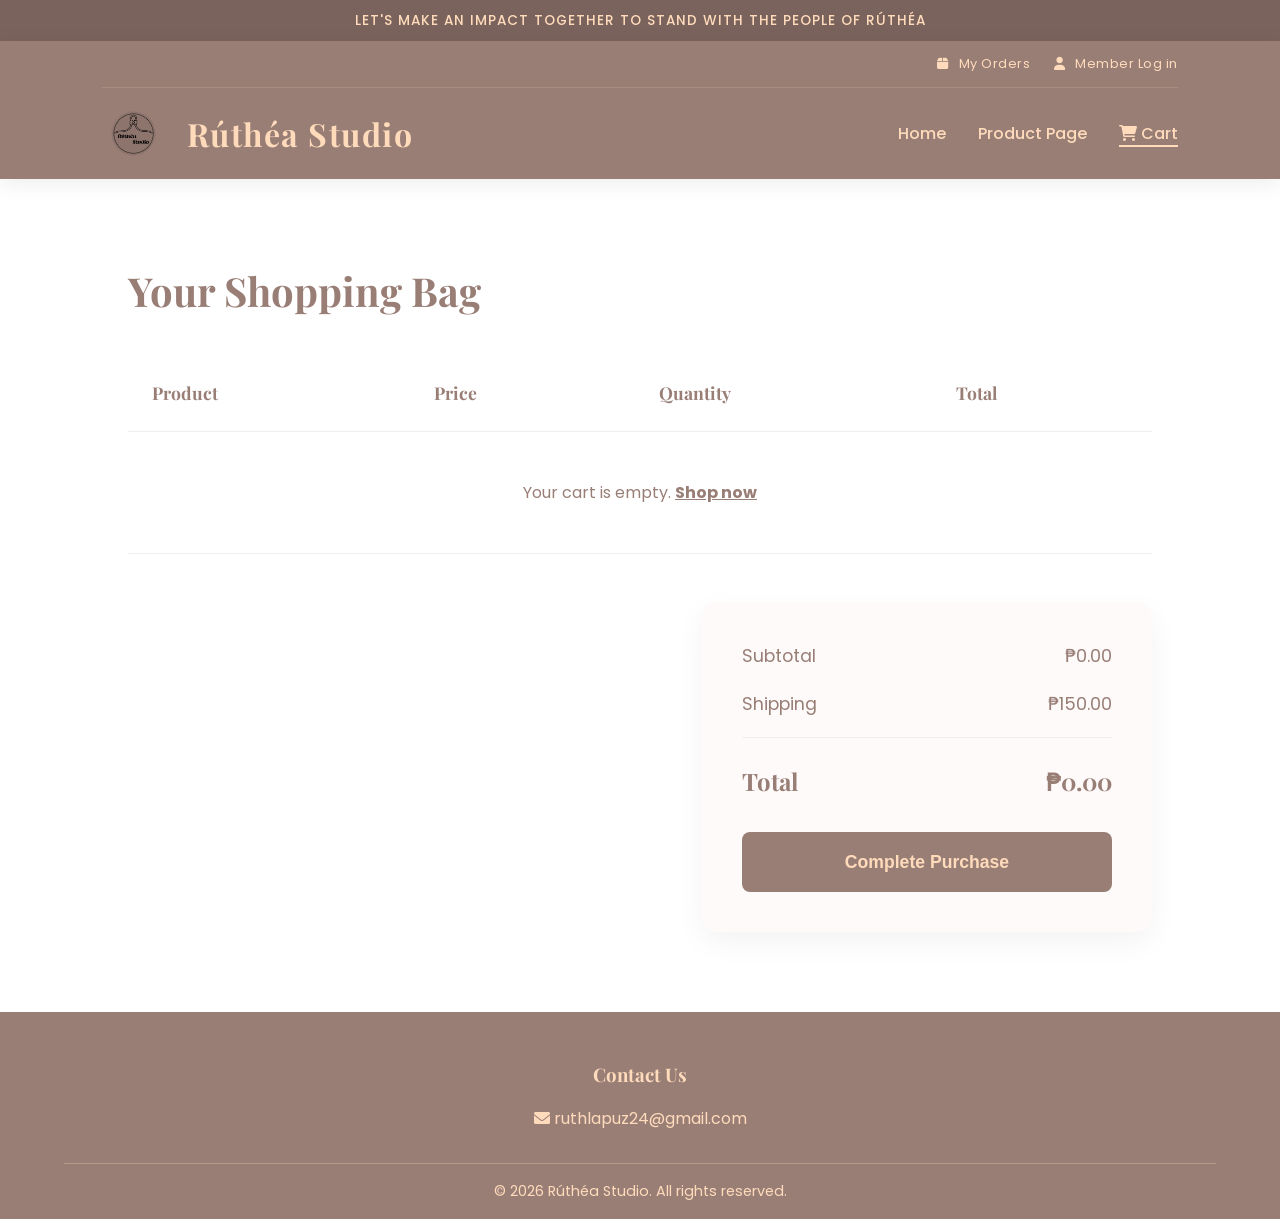
<file: cart.html>
<!DOCTYPE html>
<html lang="en">
<head>
    <meta charset="UTF-8">
    <meta name="viewport" content="width=device-width, initial-scale=1.0">
    <title>Rúthéa Studio | Cart</title>
    <link rel="stylesheet" href="style.css">
    <link rel="stylesheet" href="https://cdnjs.cloudflare.com/ajax/libs/font-awesome/6.0.0/css/all.min.css">
    <style>
        .cart-container {
            padding: 5rem 10%;
            min-height: 60vh;
        }
        .cart-table {
            width: 100%;
            border-collapse: collapse;
            margin-top: 2rem;
        }
        .cart-table th, .cart-table td {
            padding: 1.5rem;
            text-align: left;
            border-bottom: 1px solid #eee;
        }
        .cart-table th {
            color: var(--main-color);
            font-size: 1.1rem;
            font-family: 'Playfair Display', serif;
        }
        .cart-summary {
            margin-top: 3rem;
            background: #fdfaf9;
            padding: 2.5rem;
            border-radius: 15px;
            max-width: 450px;
            margin-left: auto;
            box-shadow: 0 10px 30px rgba(0,0,0,0.05);
        }
        .summary-row {
            display: flex;
            justify-content: space-between;
            margin-bottom: 1.2rem;
            font-size: 1.1rem;
        }
        .summary-total {
            font-weight: 700;
            font-size: 1.5rem;
            border-top: 1px solid #eee;
            padding-top: 1.5rem;
            color: var(--main-color);
            font-family: 'Playfair Display', serif;
        }
        .checkout-btn {
            display: block;
            background-color: var(--main-color);
            color: var(--font-color);
            text-align: center;
            padding: 1.2rem;
            text-decoration: none;
            font-weight: 600;
            border-radius: 8px;
            margin-top: 2rem;
            transition: var(--transition);
            border: none;
            width: 100%;
            cursor: pointer;
            font-size: 1.1rem;
        }
        .checkout-btn:hover {
            background-color: var(--dark-accent);
            transform: translateY(-3px);
        }
    </style>
</head>
<body>
    <div class="announcement-bar">
        Let's make an impact together to stand with the people of Rúthéa
    </div>

    <header>
        <div class="header-top">
            <div style="display: flex; gap: 1.5rem; margin-left: auto;">
                <a href="orders.html"><i class="fas fa-box"></i> My Orders</a>
                <a href="login.html"><i class="fas fa-user"></i> Member Log in</a>
            </div>
        </div>
        <nav class="navbar">
            <a href="index.html" class="brand-container">
                <img src="images/ruth logo.png" alt="Rúthéa Studio Logo" class="logo-img">
                <div class="business-name">Rúthéa Studio</div>
            </a>
            <div class="menu-toggle"><i class="fas fa-bars"></i></div>
            <ul class="nav-links">
                <li><a href="index.html">Home</a></li>
                <li><a href="products.html">Product Page</a></li>
                <li>
                    <a href="cart.html" class="active-link">
                        <i class="fas fa-shopping-cart"></i> Cart
                        <span class="cart-count">0</span>
                    </a>
                </li>
            </ul>
        </nav>
    </header>

    <main class="cart-container">
        <h2 style="font-size: 2.5rem; color: var(--main-color); margin-bottom: 2rem;">Your Shopping Bag</h2>
        <table class="cart-table">
            <thead>
                <tr>
                    <th>Product</th>
                    <th>Price</th>
                    <th>Quantity</th>
                    <th>Total</th>
                </tr>
            </thead>
            <tbody>
                <!-- Dynamic Content from cart.js -->
            </tbody>
        </table>

        <div class="cart-summary">
            <div class="summary-row">
                <span>Subtotal</span>
                <span id="subtotal">₱0.00</span>
            </div>
            <div class="summary-row">
                <span>Shipping</span>
                <span>₱150.00</span>
            </div>
            <div class="summary-row summary-total">
                <span>Total</span>
                <span id="total">₱0.00</span>
            </div>
            <button onclick="checkout()" class="checkout-btn">Complete Purchase</button>
        </div>
    </main>

    <footer>
        <div class="footer-content">
            <div class="footer-info">
                <h3>Contact Us</h3>
                <p><i class="fas fa-envelope"></i> <a href="mailto:ruthlapuz24@gmail.com">ruthlapuz24@gmail.com</a></p>
            </div>
            <div class="footer-bottom">
                <p>&copy; 2026 Rúthéa Studio. All rights reserved.</p>
            </div>
        </div>
    </footer>

    <script src="cart.js"></script>
</body>
</html>
</file>
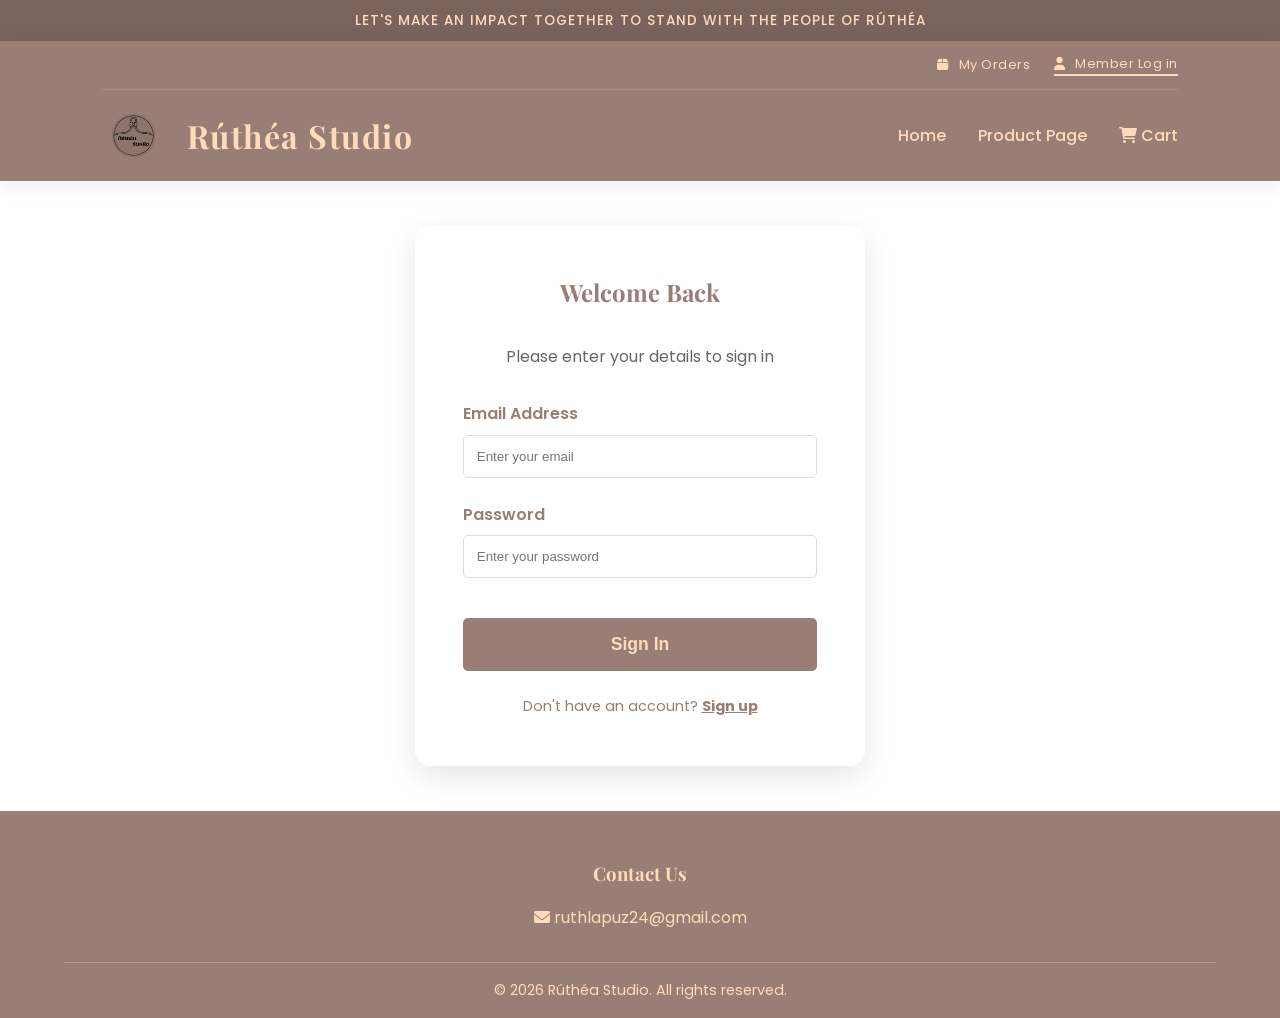
<file: login.html>
<!DOCTYPE html>
<html lang="en">
<head>
    <meta charset="UTF-8">
    <meta name="viewport" content="width=device-width, initial-scale=1.0">
    <title>Login | Rúthéa Studio</title>
    <link rel="stylesheet" href="style.css">
    <link rel="stylesheet" href="https://cdnjs.cloudflare.com/ajax/libs/font-awesome/6.0.0/css/all.min.css">
</head>
<body>
    <div class="announcement-bar">
        Let's make an impact together to stand with the people of Rúthéa
    </div>

    <header>
        <div class="header-top">
            <div style="display: flex; gap: 1.5rem; margin-left: auto;">
                <a href="orders.html"><i class="fas fa-box"></i> My Orders</a>
                <a href="login.html" class="active-link"><i class="fas fa-user"></i> Member Log in</a>
            </div>
        </div>
        <nav class="navbar">
            <a href="index.html" class="brand-container">
                <img src="images/ruth logo.png" alt="Rúthéa Studio Logo" class="logo-img">
                <div class="business-name">Rúthéa Studio</div>
            </a>
            <div class="menu-toggle"><i class="fas fa-bars"></i></div>
            <ul class="nav-links">
                <li><a href="index.html">Home</a></li>
                <li><a href="products.html">Product Page</a></li>
                <li>
                    <a href="cart.html">
                        <i class="fas fa-shopping-cart"></i> Cart
                        <span class="cart-count">0</span>
                    </a>
                </li>
            </ul>
        </nav>
    </header>

    <main class="login-container">
        <form class="login-form" id="loginForm">
            <h2>Welcome Back</h2>
            <p style="margin-bottom: 2rem; color: #666;">Please enter your details to sign in</p>
            <div class="form-group">
                <label for="email">Email Address</label>
                <input type="email" id="email" placeholder="Enter your email" required>
            </div>
            <div class="form-group">
                <label for="password">Password</label>
                <input type="password" id="password" placeholder="Enter your password" required>
            </div>
            <button type="submit" class="login-btn-full">Sign In</button>
            <p style="margin-top: 1.5rem; font-size: 0.9rem;">
                Don't have an account? <a href="#" style="color: var(--main-color); font-weight: bold;">Sign up</a>
            </p>
        </form>
    </main>

    <footer>
        <div class="footer-content">
            <div class="footer-info">
                <h3>Contact Us</h3>
                <p><i class="fas fa-envelope"></i> <a href="mailto:ruthlapuz24@gmail.com">ruthlapuz24@gmail.com</a></p>
            </div>
            <div class="footer-bottom">
                <p>&copy; 2026 Rúthéa Studio. All rights reserved.</p>
            </div>
        </div>
    </footer>

    <script src="cart.js"></script>
    <script>
        document.getElementById('loginForm').addEventListener('submit', function(e) {
            e.preventDefault();
            // In a real app, you'd validate credentials here
            localStorage.setItem('ruthea_user_logged_in', 'true');
            showNotification('Login successful! Welcome back.', 'success');
            setTimeout(() => {
                window.location.href = 'index.html';
            }, 1500);
        });
    </script>
</body>
</html>
</file>
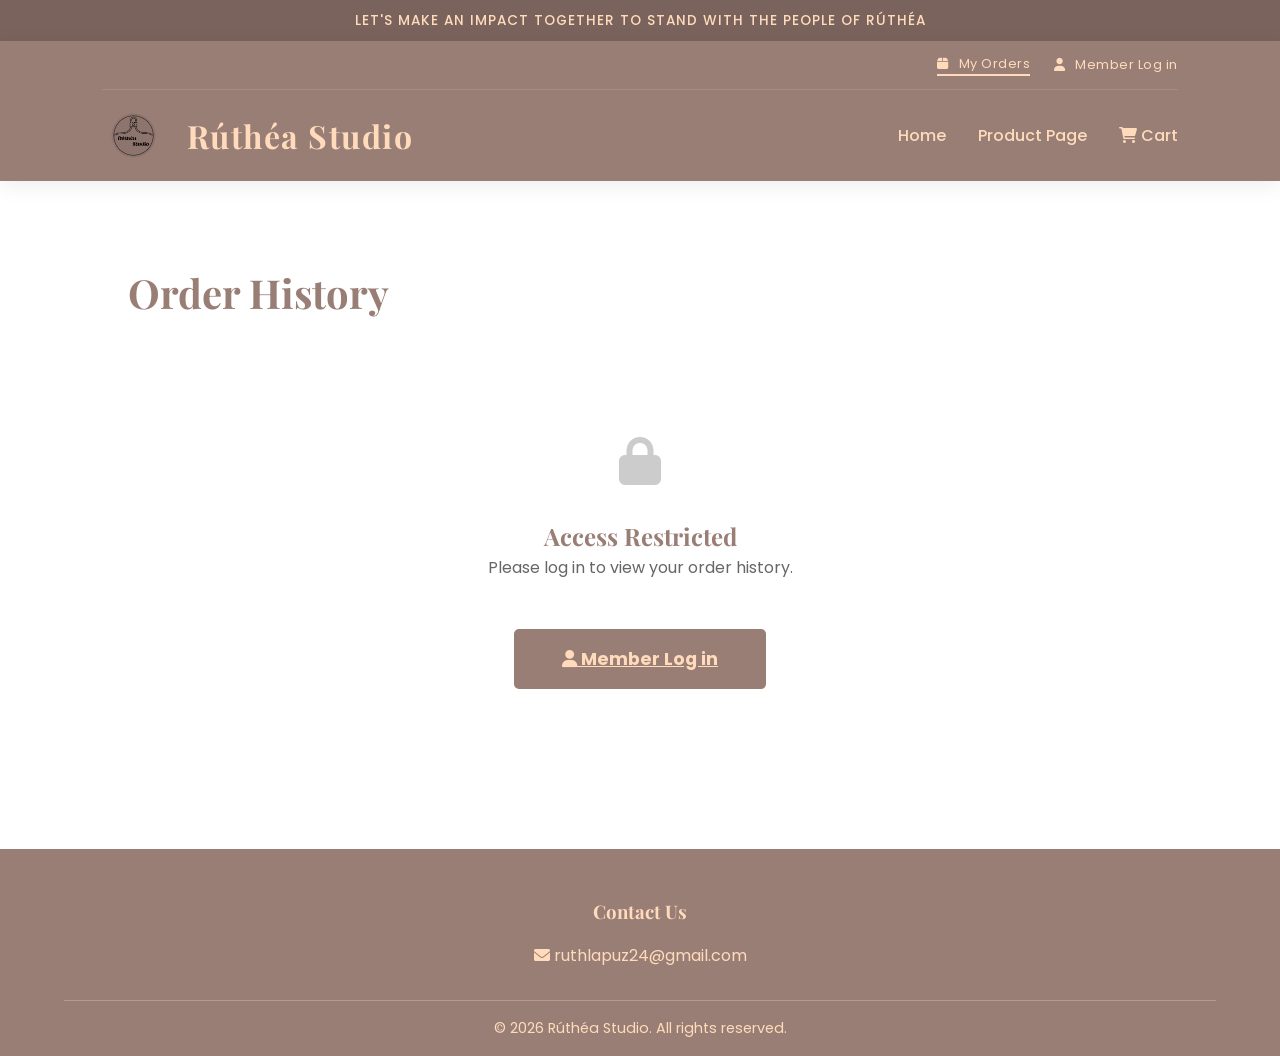
<file: orders.html>
<!DOCTYPE html>
<html lang="en">
<head>
    <meta charset="UTF-8">
    <meta name="viewport" content="width=device-width, initial-scale=1.0">
    <title>My Orders | Rúthéa Studio</title>
    <link rel="stylesheet" href="style.css">
    <link rel="stylesheet" href="https://cdnjs.cloudflare.com/ajax/libs/font-awesome/6.0.0/css/all.min.css">
</head>
<body>
    <div class="announcement-bar">
        Let's make an impact together to stand with the people of Rúthéa
    </div>

    <header>
        <div class="header-top">
            <div style="display: flex; gap: 1.5rem; margin-left: auto;">
                <a href="orders.html" class="active-link"><i class="fas fa-box"></i> My Orders</a>
                <a href="login.html"><i class="fas fa-user"></i> Member Log in</a>
            </div>
        </div>
        <nav class="navbar">
            <a href="index.html" class="brand-container">
                <img src="images/ruth logo.png" alt="Rúthéa Studio Logo" class="logo-img">
                <div class="business-name">Rúthéa Studio</div>
            </a>
            <div class="menu-toggle"><i class="fas fa-bars"></i></div>
            <ul class="nav-links">
                <li><a href="index.html">Home</a></li>
                <li><a href="products.html">Product Page</a></li>
                <li>
                    <a href="cart.html">
                        <i class="fas fa-shopping-cart"></i> Cart
                        <span class="cart-count">0</span>
                    </a>
                </li>
            </ul>
        </nav>
    </header>

    <main class="orders-container">
        <h2 style="font-size: 2.5rem; color: var(--main-color); margin-bottom: 2rem;">Order History</h2>
        <div id="ordersContainer">
            <!-- Dynamic Content from cart.js -->
        </div>
    </main>

    <footer>
        <div class="footer-content">
            <div class="footer-info">
                <h3>Contact Us</h3>
                <p><i class="fas fa-envelope"></i> <a href="mailto:ruthlapuz24@gmail.com">ruthlapuz24@gmail.com</a></p>
            </div>
            <div class="footer-bottom">
                <p>&copy; 2026 Rúthéa Studio. All rights reserved.</p>
            </div>
        </div>
    </footer>

    <script src="cart.js"></script>
</body>
</html>
</file>
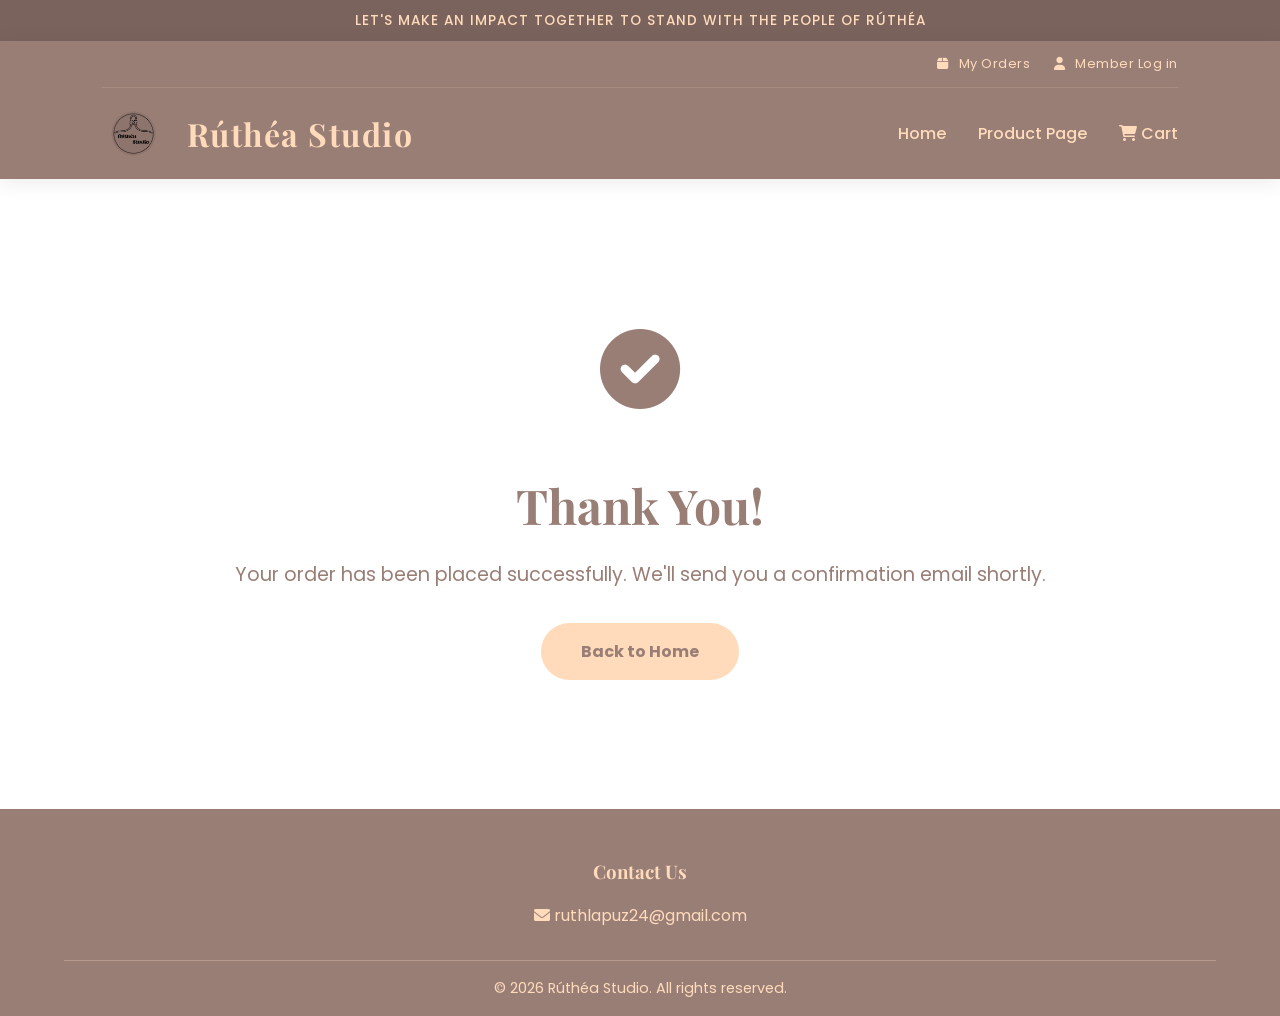
<file: thankyou.html>
<!DOCTYPE html>
<html lang="en">
<head>
    <meta charset="UTF-8">
    <meta name="viewport" content="width=device-width, initial-scale=1.0">
    <title>Thank You | Rúthéa Studio</title>
    <link rel="stylesheet" href="style.css">
    <link rel="stylesheet" href="https://cdnjs.cloudflare.com/ajax/libs/font-awesome/6.0.0/css/all.min.css">
    <style>
        .thank-you-container {
            display: flex;
            flex-direction: column;
            justify-content: center;
            align-items: center;
            height: 70vh;
            text-align: center;
            padding: 0 10%;
        }
        .thank-you-icon {
            font-size: 5rem;
            color: var(--main-color);
            margin-bottom: 2rem;
        }
        .thank-you-container h1 {
            font-size: 3rem;
            margin-bottom: 1rem;
            color: var(--main-color);
        }
        .thank-you-container p {
            font-size: 1.2rem;
            margin-bottom: 2rem;
        }
    </style>
</head>
<body>
    <div class="announcement-bar">
        Let's make an impact together to stand with the people of Rúthéa
    </div>

    <header>
        <div class="header-top">
            <div style="display: flex; gap: 1.5rem; margin-left: auto;">
                <a href="orders.html"><i class="fas fa-box"></i> My Orders</a>
                <a href="login.html"><i class="fas fa-user"></i> Member Log in</a>
            </div>
        </div>
        <nav class="navbar">
            <a href="index.html" class="brand-container">
                <img src="images/ruth logo.png" alt="Rúthéa Studio Logo" class="logo-img">
                <div class="business-name">Rúthéa Studio</div>
            </a>
            <div class="menu-toggle"><i class="fas fa-bars"></i></div>
            <ul class="nav-links">
                <li><a href="index.html">Home</a></li>
                <li><a href="products.html">Product Page</a></li>
                <li>
                    <a href="cart.html">
                        <i class="fas fa-shopping-cart"></i> Cart
                        <span class="cart-count">0</span>
                    </a>
                </li>
            </ul>
        </nav>
    </header>

    <main class="thank-you-container">
        <div class="thank-you-icon">
            <i class="fas fa-check-circle"></i>
        </div>
        <h1>Thank You!</h1>
        <p>Your order has been placed successfully. We'll send you a confirmation email shortly.</p>
        <a href="index.html" class="cta-button">Back to Home</a>
    </main>

    <footer>
        <div class="footer-content">
            <div class="footer-info">
                <h3>Contact Us</h3>
                <p><i class="fas fa-envelope"></i> <a href="mailto:ruthlapuz24@gmail.com">ruthlapuz24@gmail.com</a></p>
            </div>
            <div class="footer-bottom">
                <p>&copy; 2026 Rúthéa Studio. All rights reserved.</p>
            </div>
        </div>
    </footer>

    <script src="cart.js"></script>
</body>
</html>
</file>
<file: style.css>
/* 
   Colors:
   Main: #997E76
   Font: #FFDBBB
*/

@import url('https://fonts.googleapis.com/css2?family=Playfair+Display:ital,wght@0,400..900;1,400..900&family=Poppins:wght@300;400;500;600&display=swap');

:root {
    --main-color: #997E76;
    --font-color: #FFDBBB;
    --dark-accent: #7a635c;
    --light-bg: #fdfaf9;
    --white: #ffffff;
    --transition: all 0.4s cubic-bezier(0.165, 0.84, 0.44, 1);
}

* {
    margin: 0;
    padding: 0;
    box-sizing: border-box;
}

body {
    background-color: var(--white);
    color: var(--main-color);
    line-height: 1.6;
    font-family: 'Poppins', sans-serif;
}

h1, h2, h3, .business-name {
    font-family: 'Playfair Display', serif;
}

/* Header & Navigation */
.announcement-bar {
    background-color: var(--dark-accent);
    color: var(--font-color);
    text-align: center;
    padding: 0.6rem;
    font-size: 0.85rem;
    font-weight: 500;
    letter-spacing: 1px;
    text-transform: uppercase;
}

header {
    background-color: var(--main-color);
    padding: 0.8rem 8%;
    position: sticky;
    top: 0;
    z-index: 1000;
    box-shadow: 0 4px 20px rgba(0,0,0,0.08);
}

.header-top {
    display: flex;
    justify-content: space-between;
    padding-bottom: 0.8rem;
    margin-bottom: 0.8rem;
    border-bottom: 1px solid rgba(255, 219, 187, 0.15);
    font-size: 0.8rem;
    letter-spacing: 0.5px;
}

.header-top a {
    color: var(--font-color);
    text-decoration: none;
    display: flex;
    align-items: center;
    gap: 0.6rem;
    transition: var(--transition);
}

.header-top a:hover {
    opacity: 0.7;
}

.navbar {
    display: flex;
    align-items: center;
    gap: 1.25rem;
}

.brand-container {
    display: flex;
    align-items: center;
    gap: 1.2rem;
    text-decoration: none;
}

.logo-img {
    width: 65px;
    height: 65px;
    object-fit: contain;
    transition: var(--transition);
    mix-blend-mode: multiply;
}

.logo-img:hover {
    transform: scale(1.1);
}

.business-name {
    color: var(--font-color);
    font-size: 2rem;
    font-weight: 700;
    letter-spacing: 1.5px;
}

.nav-links {
    display: flex;
    list-style: none;
    align-items: center;
    margin-left: auto;
}

.nav-links li {
    margin-left: 2rem;
    position: relative;
}

.navbar-actions {
    display: flex;
    align-items: center;
    gap: 0.9rem;
}

.nav-cart-link {
    text-decoration: none;
    color: var(--font-color);
    font-weight: 500;
    display: inline-flex;
    align-items: center;
    gap: 0.5rem;
    position: relative;
    white-space: nowrap;
}

.cart-count {
    background-color: #ff4444;
    color: white;
    border-radius: 50%;
    padding: 2px 6px;
    font-size: 0.7rem;
    position: absolute;
    top: -8px;
    right: -12px;
    font-weight: bold;
}

.nav-links a {
    text-decoration: none;
    color: var(--font-color);
    font-weight: 500;
    transition: opacity 0.3s;
}

.nav-links a:hover, .active-link {
    opacity: 1;
    border-bottom: 2px solid var(--font-color);
}

.login-btn {
    border: 1px solid var(--font-color);
    padding: 0.5rem 1rem;
    border-radius: 5px;
}

/* Hero Section */
.hero {
    height: 90vh;
    background: linear-gradient(rgba(153, 126, 118, 0.7), rgba(153, 126, 118, 0.7)), url('https://images.unsplash.com/photo-1490481651871-ab68de25d43d?w=1600&auto=format&fit=crop&q=80');
    background-size: cover;
    background-position: center;
    display: flex;
    justify-content: center;
    align-items: center;
    text-align: center;
    color: var(--font-color);
    padding: 0 5%;
}

.hero-content {
    max-width: 900px;
    animation: fadeInDown 1s ease-out;
}

.hero-content h1 {
    font-size: 5.5rem;
    margin-bottom: 1.5rem;
    letter-spacing: 4px;
    text-shadow: 2px 2px 10px rgba(0,0,0,0.2);
}

.hero-content .tagline {
    font-size: 2rem;
    margin-bottom: 3rem;
    font-style: italic;
    font-family: 'Playfair Display', serif;
    letter-spacing: 1px;
    opacity: 0.95;
}

@keyframes fadeInDown {
    from { opacity: 0; transform: translateY(-30px); }
    to { opacity: 1; transform: translateY(0); }
}

/* Featured Preview Section */
.featured-preview {
    padding: 8rem 8%;
    background-color: var(--white);
    text-align: center;
}

.featured-preview .product-grid {
    max-width: 1400px;
    margin: 0 auto;
    gap: 3rem;
    grid-template-columns: repeat(3, 1fr);
}

.featured-preview .product-card {
    width: 100%;
    max-width: none;
    margin: 0;
    box-shadow: 0 10px 30px rgba(0,0,0,0.03);
}

.featured-preview .product-img {
    height: 420px;
}

/* New Arrivals Section */
.new-arrivals {
    padding: 8rem 8%;
    background-color: var(--light-bg);
    text-align: center;
}

.new-arrivals h2 {
    font-size: 3rem;
    margin-bottom: 4rem;
}

.new-arrivals .product-grid {
    max-width: 1400px;
    margin: 0 auto;
    gap: 3rem;
    grid-template-columns: repeat(3, 1fr);
}

/* Testimonials */
.testimonials {
    padding: 8rem 12%;
    background-color: var(--light-bg);
    text-align: center;
}

.testimonials h2 {
    font-size: 3rem;
    margin-bottom: 4rem;
}

.testimonials-grid {
    display: grid;    grid-template-columns: repeat(auto-fit, minmax(300px, 1fr));
    gap: 3rem;
}

.testimonial-item {
    padding: 3rem;
    background: #fff;
    border-radius: 15px;
    box-shadow: 0 10px 30px rgba(0,0,0,0.03);
}

.testimonial-item p {
    font-style: italic;
    margin-bottom: 1.5rem;
    color: #555;
    font-size: 1.1rem;
}

.testimonial-item span {
    font-weight: 700;
    color: var(--main-color);
    text-transform: uppercase;
    font-size: 0.9rem;
    letter-spacing: 1px;
}

.cta-button {
    background-color: var(--font-color);
    color: var(--main-color);
    padding: 1rem 2.5rem;
    text-decoration: none;
    font-weight: bold;
    border-radius: 30px;
    transition: transform 0.3s, background-color 0.3s;
}

.cta-button:hover {
    transform: translateY(-3px);
    background-color: #ffe4cc;
}

/* Products Section */
.products-section {
    padding: 5rem 10%;
    text-align: center;
}

.products-section h2 {
    font-size: 2.5rem;
    margin-bottom: 2rem;
    color: var(--main-color);
}

.filter-container {
    margin-bottom: 3rem;
    display: flex;
    justify-content: center;
    flex-wrap: wrap;
    gap: 1rem;
}

.filter-btn {
    background-color: transparent;
    border: 2px solid var(--main-color);
    color: var(--main-color);
    padding: 0.5rem 1.5rem;
    border-radius: 25px;
    cursor: pointer;
    font-weight: 600;
    transition: all 0.3s ease;
}

.filter-btn:hover, .filter-btn.active {
    background-color: var(--main-color);
    color: var(--font-color);
}

.product-grid {
    display: grid;
    grid-template-columns: repeat(4, minmax(0, 1fr));
    gap: 2.5rem;
}

.product-card {
    background: #ffffff;
    padding: 0;
    border-radius: 12px;
    transition: transform 0.3s ease, box-shadow 0.3s ease, opacity 0.4s ease;
    border: 1px solid #eee;
    overflow: hidden;
    display: flex;
    flex-direction: column;
}

.product-card:hover {
    transform: translateY(-5px);
    box-shadow: 0 10px 20px rgba(0,0,0,0.08);
}

.product-img {
    width: 100%;
    aspect-ratio: 1 / 1;
    object-fit: cover;
    transition: transform 0.5s ease;
}

.product-card:hover .product-img {
    transform: scale(1.05);
}

.product-card h3 {
    margin: 1.5rem 1rem 0.5rem;
    font-size: 1.2rem;
}

.price {
    font-weight: bold;
    font-size: 1.3rem;
    margin-bottom: 1.5rem;
    color: var(--main-color);
}

.add-to-cart {
    background-color: var(--main-color);
    color: var(--font-color);
    border: none;
    padding: 1rem;
    cursor: pointer;
    width: 100%;
    font-weight: bold;
    transition: background-color 0.3s;
    margin-top: auto;
}

.add-to-cart:hover {
    background-color: var(--dark-accent);
}

.product-preview-modal {
    position: fixed;
    inset: 0;
    z-index: 2000;
    display: none;
    align-items: center;
    justify-content: center;
    padding: 1rem;
}

.product-preview-modal.active {
    display: flex;
}

.product-preview-backdrop {
    position: absolute;
    inset: 0;
    background: rgba(0, 0, 0, 0.45);
}

.product-preview-content {
    position: relative;
    width: min(90%, 640px);
    max-height: 90vh;
    margin: 0;
    background: #fff;
    border-radius: 14px;
    overflow: hidden;
    display: grid;
    grid-template-columns: minmax(220px, 280px) 1fr;
    box-shadow: 0 18px 45px rgba(0, 0, 0, 0.22);
}

.product-preview-image {
    width: 100%;
    height: clamp(220px, 38vh, 300px);
    object-fit: contain;
    object-position: center;
    background: #f7f3f1;
    padding: 0;
}

.product-preview-details {
    padding: 1.1rem;
    display: flex;
    flex-direction: column;
    gap: 0.55rem;
    overflow-y: auto;
}

.preview-category {
    font-size: 0.9rem;
    font-weight: 600;
    color: #7a635c;
}

.preview-description {
    color: #4f4f4f;
    font-size: 0.9rem;
    line-height: 1.35;
}

.product-preview-qty {
    display: flex;
    align-items: center;
    gap: 0.9rem;
}

.product-preview-close {
    position: absolute;
    top: 0.6rem;
    right: 0.6rem;
    border: none;
    background: rgba(255, 255, 255, 0.9);
    width: 34px;
    height: 34px;
    border-radius: 50%;
    cursor: pointer;
    color: var(--main-color);
}

/* Quantity Controls */
.quantity-controls {
    display: flex;
    align-items: center;
    gap: 1rem;
    background: #f0f0f0;
    padding: 5px;
    border-radius: 5px;
    width: fit-content;
}

.qty-btn {
    background: var(--main-color);
    color: var(--font-color);
    border: none;
    width: 25px;
    height: 25px;
    border-radius: 3px;
    cursor: pointer;
    font-weight: bold;
}

.qty-val {
    font-weight: bold;
    min-width: 20px;
    text-align: center;
}

.remove-btn {
    background: none;
    border: none;
    color: #ff4444;
    cursor: pointer;
    font-size: 1.1rem;
    transition: transform 0.2s;
}

.remove-btn:hover {
    transform: scale(1.2);
}

/* Orders Page */
.orders-container {
    padding: 5rem 10%;
    min-height: 60vh;
}

.order-card {
    background: #fff;
    border: 1px solid #eee;
    border-radius: 10px;
    padding: 1.5rem;
    margin-bottom: 2rem;
    box-shadow: 0 2px 10px rgba(0,0,0,0.05);
}

.order-header {
    display: flex;
    justify-content: space-between;
    border-bottom: 1px solid #eee;
    padding-bottom: 1rem;
    margin-bottom: 1rem;
    color: var(--main-color);
}

.order-item {
    display: flex;
    justify-content: space-between;
    margin-bottom: 0.5rem;
}

.order-footer {
    display: flex;
    justify-content: space-between;
    border-top: 1px solid #eee;
    padding-top: 1rem;
    margin-top: 1rem;
}

.order-status {
    color: #4CAF50;
    font-weight: bold;
}

/* Login Page */
.login-container {
    display: flex;
    justify-content: center;
    align-items: center;
    min-height: 70vh;
    padding: 2rem;
}

.login-form {
    background: #fff;
    padding: 3rem;
    border-radius: 15px;
    box-shadow: 0 10px 30px rgba(0,0,0,0.1);
    width: 100%;
    max-width: 450px;
    text-align: center;
}

.login-form h2 {
    color: var(--main-color);
    margin-bottom: 2rem;
}

.form-group {
    margin-bottom: 1.5rem;
    text-align: left;
}

.form-group label {
    display: block;
    margin-bottom: 0.5rem;
    font-weight: 600;
}

.form-group input {
    width: 100%;
    padding: 0.8rem;
    border: 1px solid #ddd;
    border-radius: 5px;
    outline: none;
}

.form-group input:focus {
    border-color: var(--main-color);
}

.login-btn-full {
    background-color: var(--main-color);
    color: var(--font-color);
    border: none;
    padding: 1rem;
    width: 100%;
    border-radius: 5px;
    font-weight: bold;
    cursor: pointer;
    font-size: 1.1rem;
    margin-top: 1rem;
}

.login-btn-full:hover {
    background-color: var(--dark-accent);
    transform: translateY(-2px);
}

/* New Home Page Sections */
.our-story {
    padding: 8rem 12%;
    display: flex;
    align-items: center;
    gap: 5rem;
    background-color: var(--light-bg);
}

.story-content {
    flex: 1;
}

.story-content h2 {
    font-size: 3rem;
    margin-bottom: 2rem;
    color: var(--main-color);
}

.story-content p {
    font-size: 1.1rem;
    margin-bottom: 1.5rem;
    color: #555;
}

.story-image {
    flex: 1;
}

.story-image img {
    width: 100%;
    border-radius: 20px;
    box-shadow: 20px 20px 0 var(--main-color);
}

.why-choose-us {
    padding: 8rem 8%;
    text-align: center;
}

.why-choose-us h2 {
    font-size: 3rem;
    margin-bottom: 4rem;
}

.features-grid {
    display: grid;
    grid-template-columns: repeat(auto-fit, minmax(250px, 1fr));
    gap: 3rem;
}

.feature-item {
    padding: 3rem;
    background: #fff;
    border-radius: 15px;
    transition: var(--transition);
    border: 1px solid #eee;
}

.feature-item:hover {
    transform: translateY(-10px);
    box-shadow: 0 15px 40px rgba(0,0,0,0.05);
}

/* Notification System */
.notification-container {
    position: fixed;
    top: 20px;
    right: 20px;
    z-index: 10000;
    pointer-events: none;
}

.notification {
    background: #fff;
    color: #333;
    padding: 1rem 2rem;
    border-radius: 8px;
    box-shadow: 0 5px 20px rgba(0,0,0,0.15);
    margin-bottom: 10px;
    display: flex;
    align-items: center;
    gap: 1rem;
    min-width: 300px;
    transform: translateX(120%);
    transition: transform 0.3s ease-out;
    pointer-events: auto;
    border-left: 5px solid var(--main-color);
}

.notification.show {
    transform: translateX(0);
}

.notification.success {
    border-left-color: #4CAF50;
}

.notification.error {
    border-left-color: #f44336;
}

.notification.warning {
    border-left-color: #ff9800;
}

.notification i {
    font-size: 1.2rem;
}

.feature-item i {
    font-size: 2.5rem;
    color: var(--main-color);
    margin-bottom: 1.5rem;
}

.feature-item h3 {
    font-size: 1.5rem;
    margin-bottom: 1rem;
}

.feature-item p {
    color: #666;
}

.newsletter {
    padding: 8rem 8%;
    background-color: var(--main-color);
    color: var(--font-color);
    text-align: center;
}

.newsletter-container {
    max-width: 700px;
    margin: 0 auto;
}

.newsletter h2 {
    font-size: 3rem;
    margin-bottom: 1rem;
}

.newsletter p {
    font-size: 1.2rem;
    margin-bottom: 3rem;
    opacity: 0.9;
}

.newsletter-form {
    display: flex;
    gap: 1rem;
}

.newsletter-form input {
    flex: 1;
    padding: 1.2rem 2rem;
    border-radius: 50px;
    border: none;
    outline: none;
    font-size: 1rem;
}

.newsletter-form button {
    padding: 1.2rem 3rem;
    border-radius: 50px;
    border: 2px solid var(--font-color);
    background: transparent;
    color: var(--font-color);
    font-weight: 700;
    cursor: pointer;
    transition: var(--transition);
}

.newsletter-form button:hover {
    background: var(--font-color);
    color: var(--main-color);
}

/* Footer */
footer {
    background-color: var(--main-color);
    color: var(--font-color);
    padding: 3rem 5% 1rem;
}

.footer-content {
    display: flex;
    flex-direction: column;
    align-items: center;
}

.footer-info {
    text-align: center;
    margin-bottom: 2rem;
}

.footer-info h3 {
    margin-bottom: 1rem;
}

.footer-info a {
    color: var(--font-color);
    text-decoration: none;
}

.footer-bottom {
    border-top: 1px solid rgba(255, 219, 187, 0.3);
    width: 100%;
    padding-top: 1rem;
    text-align: center;
    font-size: 0.9rem;
}

/* Responsive Design */
@media (max-width: 1200px) {
    header {
        padding: 0.8rem 5%;
    }
    
    .hero-content h1 {
        font-size: 4.5rem;
    }
}

@media (max-width: 992px) {
    .our-story {
        flex-direction: column;
        padding: 5rem 8%;
        text-align: center;
    }
    
    .story-image img {
        box-shadow: 15px 15px 0 var(--main-color);
    }
    
    .featured-preview .product-grid,
    .new-arrivals .product-grid {
        grid-template-columns: repeat(2, 1fr);
        gap: 2rem;
    }

    .products-section .product-grid {
        grid-template-columns: repeat(3, minmax(0, 1fr));
    }
}

@media (max-width: 768px) {
    .header-top {
        flex-direction: column;
        align-items: center;
        gap: 0.8rem;
    }
    
    .header-top div {
        margin-left: 0 !important;
    }

    .navbar {
        position: relative;
        justify-content: space-between;
        gap: 0.5rem;
    }

    .menu-toggle {
        display: inline-flex !important;
        align-items: center;
        justify-content: center;
        width: 40px;
        height: 40px;
        color: var(--font-color);
        font-size: 1.5rem;
        cursor: pointer;
        border: 1px solid rgba(255, 219, 187, 0.45);
        border-radius: 8px;
        background: transparent;
    }

    .nav-links {
        display: none;
        position: absolute;
        top: 100%;
        left: -5%;
        right: -5%;
        background-color: var(--main-color);
        flex-direction: column;
        padding: 0.6rem 0;
        box-shadow: 0 10px 20px rgba(0,0,0,0.1);
        border-top: 1px solid rgba(255, 219, 187, 0.1);
        margin-left: 0;
        border-radius: 0 0 10px 10px;
    }

    .nav-links.active {
        display: flex;
    }

    .nav-links li {
        margin: 0.2rem 0;
        width: 100%;
        text-align: center;
    }

    .nav-links a {
        display: block;
        padding: 0.7rem 1rem;
    }

    .brand-container {
        gap: 0.7rem;
        min-width: 0;
    }

    .business-name {
        font-size: 1.4rem;
        white-space: nowrap;
        overflow: hidden;
        text-overflow: ellipsis;
    }

    .logo-img {
        width: 52px;
        height: 52px;
    }

    .navbar-actions {
        margin-left: auto;
    }

    .nav-cart-link {
        padding: 0.45rem 0.65rem;
        border-radius: 8px;
        border: 1px solid rgba(255, 219, 187, 0.45);
        font-size: 0.9rem;
    }

    .hero-content h1 {
        font-size: 3rem;
        letter-spacing: 2px;
    }

    .hero-content .tagline {
        font-size: 1.2rem;
    }

    .featured-preview .product-grid,
    .new-arrivals .product-grid,
    .product-grid {
        grid-template-columns: repeat(2, minmax(0, 1fr));
    }

    .product-preview-content {
        width: min(92%, 480px);
        grid-template-columns: 1fr;
        margin: 0;
        max-height: 92vh;
    }

    .product-preview-image {
        height: clamp(220px, 34vh, 260px);
    }

    .newsletter-form {
        flex-direction: column;
    }

    .newsletter-form button {
        width: 100%;
    }

    .cart-table thead {
        display: none;
    }

    .cart-table, .cart-table tbody, .cart-table tr, .cart-table td {
        display: block;
        width: 100%;
    }

    .cart-table tr {
        margin-bottom: 2rem;
        border: 1px solid #eee;
        padding: 1rem;
        border-radius: 10px;
    }

    .cart-table td {
        border: none;
        padding: 0.5rem 0;
        display: flex;
        justify-content: space-between;
        align-items: center;
    }

    .cart-table td::before {
        content: attr(data-label);
        font-weight: bold;
        color: var(--main-color);
    }

    .cart-summary {
        margin: 2rem auto 0;
    }
}

@media (max-width: 480px) {
    .business-name {
        font-size: 1.5rem;
    }
    
    .hero-content h1 {
        font-size: 2.5rem;
    }
    
    .featured-preview, .new-arrivals, .products-section, .our-story, .why-choose-us, .newsletter, .testimonials {
        padding: 4rem 5%;
    }

    .product-img {
        min-height: 220px;
    }

    .product-grid {
        grid-template-columns: repeat(2, minmax(0, 1fr)) !important;
    }

    .nav-cart-link {
        font-size: 0;
        width: 40px;
        height: 40px;
        justify-content: center;
        padding: 0;
    }

    .nav-cart-link i {
        font-size: 1rem;
    }

    .product-preview-details {
        padding: 1.15rem;
    }

    .product-preview-content {
        width: min(94%, 390px);
        margin: 0;
        max-height: 94vh;
    }

    .product-preview-image {
        height: 220px;
    }
}

/* Hidden menu toggle by default */
.menu-toggle {
    display: none;
}
</file>
